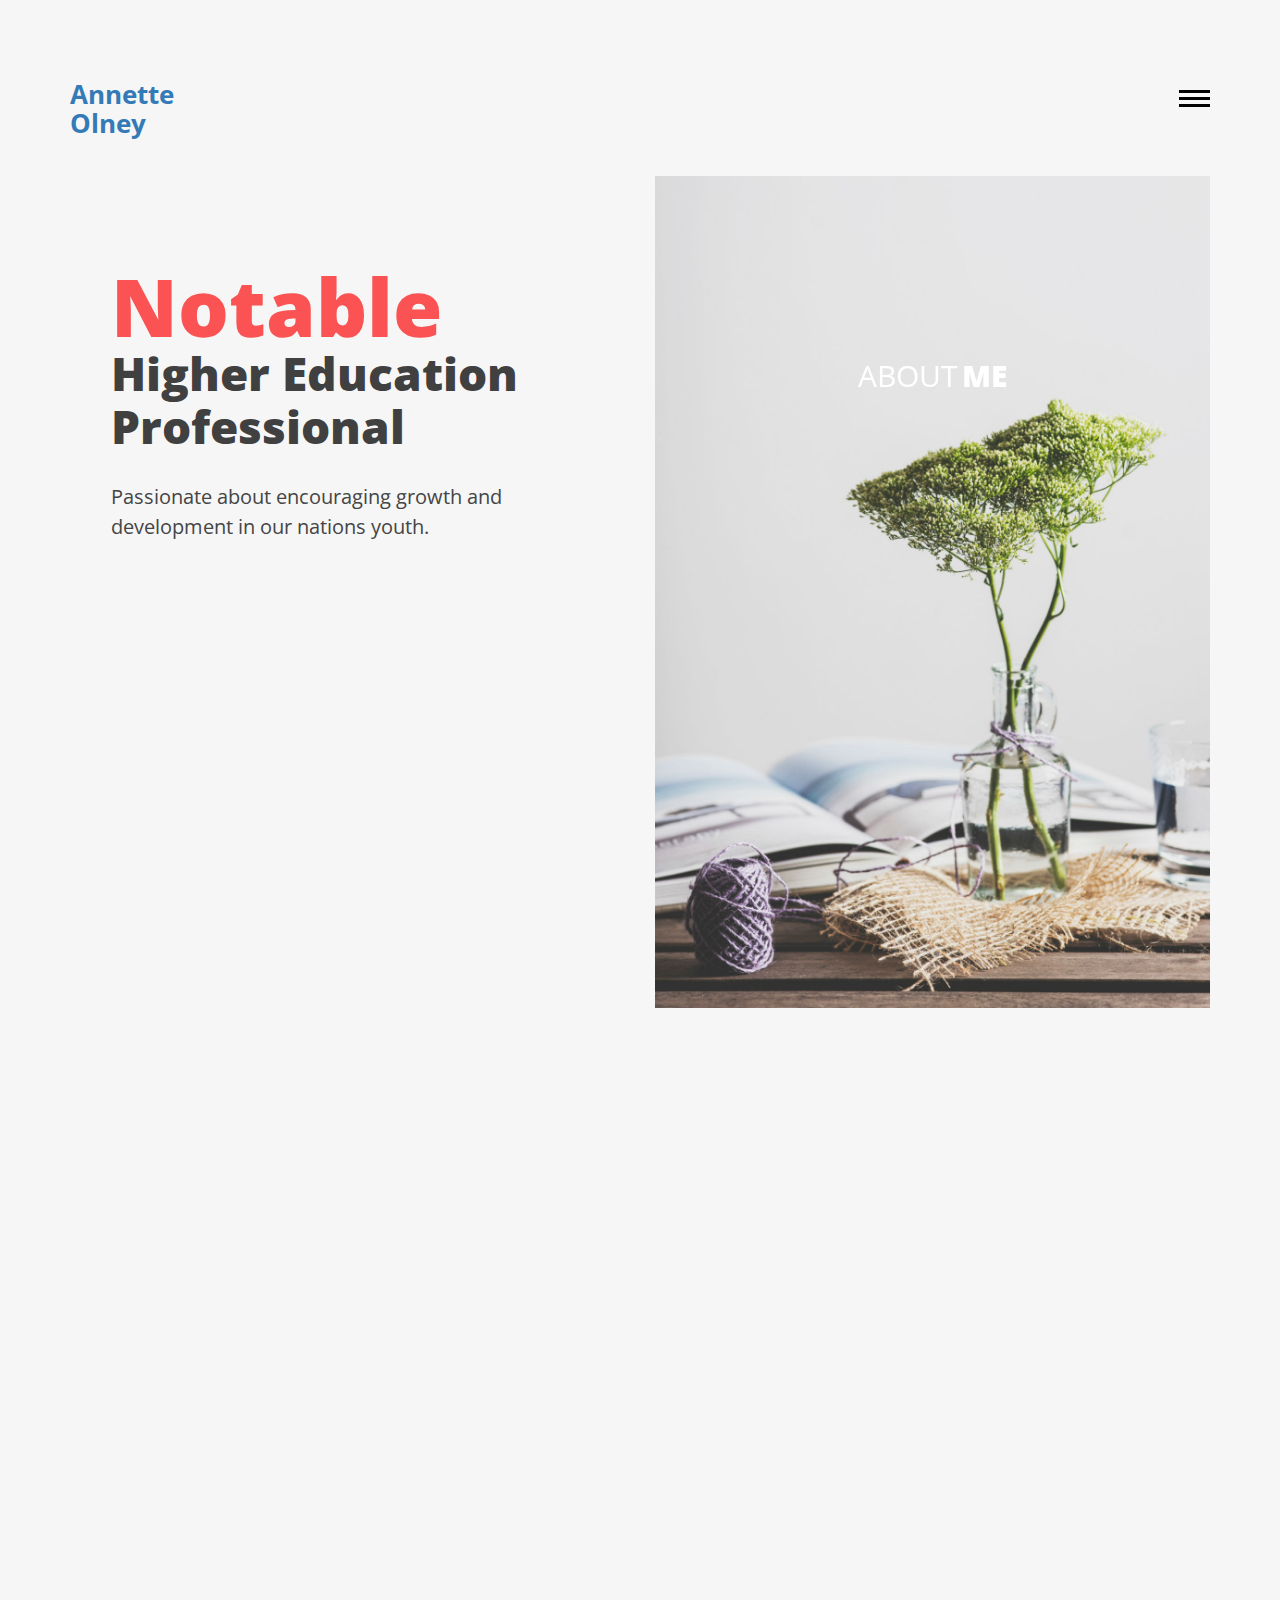
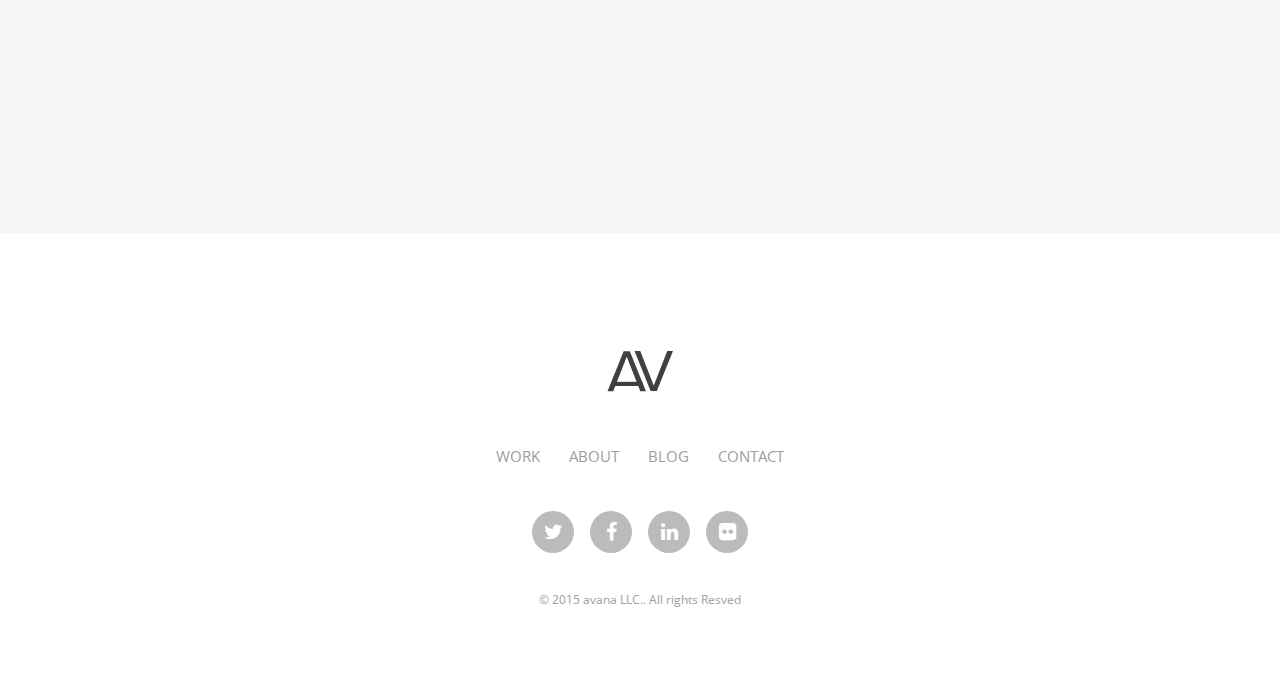
<file: index.html>
<!DOCTYPE HTML>

 <html>

    <head>

    	<meta name="viewport" content="width=device-width, initial-scale=1, maximum-scale=1" />

        <meta charset="utf-8">

        <!-- Description, Keywords and Author -->

        <meta name="description" content="">

        <meta name="author" content="">



        <title>Annette Olney</title>

		<link rel="shortcut icon" href="images/favicon.ico" type="image/x-icon">



        <!-- style -->

        <link href="css/style.css" rel="stylesheet" type="text/css">
        <link href="https://fonts.googleapis.com/css?family=Bungee+Hairline" rel="stylesheet">
        <!-- style -->

        <!-- bootstrap -->

        <link href="css/bootstrap.min.css" rel="stylesheet" type="text/css">

        <!-- responsive -->

        <link href="css/responsive.css" rel="stylesheet" type="text/css">

        <!-- font-awesome -->

        <link href="css/font-awesome.min.css" rel="stylesheet" type="text/css">

        <!-- font-awesome -->

        <link href="css/effects/set2.css" rel="stylesheet" type="text/css">

        <link href="css/effects/normalize.css" rel="stylesheet" type="text/css">

        <link href="css/effects/component.css"  rel="stylesheet" type="text/css" >

	</head>



    <body>



    	<!-- header -->

        	<header role="header">

            	<div class="container">

                	<!-- logo -->

                    	<h1 id="logo">

                        	<a href="index.html" title="Annette Olney">Annette Olney</a>

                        </h1>

                    <!-- logo -->

                    <!-- nav -->

                    <nav role="header-nav" class="navy">

                        <ul>

                            <li class="nav-active"><a href="index.html" title="Work">Work</a></li>

                            <li><a href="about.html" title="About">About</a></li>

                            <li><a href="blog.html" title="Blog">Blog</a></li>

                            <li><a href="contact.html" title="Contact">Contact</a></li>

                        </ul>

                    </nav>

                    <!-- nav -->

                </div>

            </header>

        <!-- header -->

        <!-- main -->

        <main role="main-home-wrapper" class="container">



            <div class="row">



            	<section class="col-xs-12 col-sm-6 col-md-6 col-lg-6 ">

                	<article role="pge-title-content">

                    	<header>

                        	<h2><span>Notable</span> Higher Education Professional </h2>

                        </header>

                        <p>Passionate about encouraging growth and development in our nations youth.</p>

                    </article>

                </section>



                <section class="col-xs-12 col-sm-6 col-md-6 col-lg-6 grid">

                	<figure class="effect-oscar">

                    	<img src="images/home-images/about.jpg" alt="" class="img-responsive"/>

                        <figcaption>

                        	<h2>About<span> Me</span></h2>

							<p>My Mission ...</p>

							<a href="about.html">View more</a>

                        </figcaption>

                    </figure>

                </section>



                <div class="clearfix"></div>



                <section class="col-xs-12 col-sm-6 col-md-6 col-lg-6 grid">

                	<ul class="grid-lod effect-2" id="grid">

                    	<li>

                        	<figure class="effect-oscar">

                            <img src="images/home-images/mesaarm.png" alt="" class="img-responsive"/>

                            <figcaption>



                                    <h2>MESA <span>Competition</span></h2>

                                    <p>Project for Thonik, design studio based in Amsterdam</p>

                                    <a href="works-details.html">View more</a>



                            </figcaption>

                        </figure>

                        </li>



                        <li>

                        	<figure class="effect-oscar">

                            <img src="images/home-images/image-4.jpg" alt="" class="img-responsive"/>

                            <figcaption>

                                <h2>A Brand <span>new Agency</span></h2>

                                <p>Over 40,000 customers use our themes to power their</p>

                                <a href="works-details.html">View more</a>

                            </figcaption>

                        </figure>

                        </li>

                        <li>

                        	<figure class="effect-oscar">

                            <img src="images/home-images/image-2.jpg" alt="" class="img-responsive"/>

                             <figcaption>

                                <h2>Studio Thonik <span>Exhibition</span></h2>

                                    <p>Project for Thonik, design studio based in Amsterdam</p>

                                <a href="works-details.html">View more</a>

                            </figcaption>

                        </figure>

                        </li>

                        <li>

                        	<figure class="effect-oscar">

                            <img src="images/home-images/image-4.jpg" alt="" class="img-responsive"/>

                             <figcaption>

                                <h2>A Brand <span>new Agency</span></h2>

                                <p>Over 40,000 customers use our themes to power their</p>

                                <a href="works-details.html">View more</a>

                            </figcaption>

                        </figure>

                        </li>

                        <li>

                        	<figure class="effect-oscar">

                            <img src="images/home-images/image-2.jpg" alt="" class="img-responsive"/>

                             <figcaption>

                                <h2>Studio Thonik <span>Exhibition</span></h2>

                                    <p>Project for Thonik, design studio based in Amsterdam</p>

                                <a href="works-details.html">View more</a>

                            </figcaption>

                        </figure>

                        </li>

                        <li>

                        	<figure class="effect-oscar">

                            <img src="images/home-images/image-4.jpg" alt="" class="img-responsive"/>

                             <figcaption>

                                <h2>A Brand <span>new Agency</span></h2>

                                <p>Over 40,000 customers use our themes to power their</p>

                                <a href="works-details.html">View more</a>

                            </figcaption>

                        </figure>

                        </li>

                        <li>

                        	<figure class="effect-oscar">

                            <img src="images/home-images/image-2.jpg" alt="" class="img-responsive"/>

                             <figcaption>

                                <h2>Studio Thonik <span>Exhibition</span></h2>

                                    <p>Project for Thonik, design studio based in Amsterdam</p>

                                <a href="works-details.html">View more</a>

                            </figcaption>

                        </figure>

                        </li>

                        <li>

                        	<figure class="effect-oscar">

                            <img src="images/home-images/image-4.jpg" alt="" class="img-responsive"/>

                             <figcaption>

                                <h2>A Brand <span>new Agency</span></h2>

                                <p>Over 40,000 customers use our themes to power their</p>

                                <a href="works-details.html">View more</a>

                            </figcaption>

                        </figure>

                        </li>

                    </ul>

                </section>



                <section class="col-xs-12 col-sm-6 col-md-6 col-lg-6 grid">

                	<ul class="grid-lod effect-2" id="grid">

                    	<li>

                        	<figure class="effect-oscar">

                            <img src="images/home-images/image-3.jpg" alt="" class="img-responsive"/>

                             <figcaption>

                                <h2>Anatome Milano <span>Galleria</span></h2>

                                <p>Galerie Anatome based in Paris</p>

                                <a href="works-details.html">View more</a>

                            </figcaption>

                        </figure>

                        </li>

                        <li>

                        	<figure class="effect-oscar">

                            <img src="images/home-images/image-5.jpg" alt="" class="img-responsive"/>

                             <figcaption>

                                <h2>A Brand <span>new Agency</span></h2>

                                <p>Over 40,000 customers use our themes to power their</p>

                                <a href="works-details.html">View more</a>

                            </figcaption>

                        </figure>

                        </li>

                        <li>

                        	<figure class="effect-oscar">

                            <img src="images/home-images/image-3.jpg" alt="" class="img-responsive"/>

                             <figcaption>

                                <h2>Anatome Milano <span>Galleria</span></h2>

                                <p>Galerie Anatome based in Paris</p>

                                <a href="works-details.html">View more</a>

                            </figcaption>

                        </figure>

                        </li>

                        <li>

                        	<figure class="effect-oscar">

                            <img src="images/home-images/image-5.jpg" alt="" class="img-responsive"/>

                             <figcaption>

                                <h2>A Brand <span>new Agency</span></h2>

                                <p>Over 40,000 customers use our themes to power their</p>

                                <a href="works-details.html">View more</a>

                            </figcaption>

                        </figure>

                        </li>

                        <li>

                        	<figure class="effect-oscar">

                            <img src="images/home-images/image-3.jpg" alt="" class="img-responsive"/>

                             <figcaption>

                               <h2>Anatome Milano <span>Galleria</span></h2>

                                <p>Galerie Anatome based in Paris</p>

                                <a href="works-details.html">View more</a>

                            </figcaption>

                        </figure>

                        </li>

                        <li>

                             <figure class="effect-oscar">

                                <img src="images/home-images/image-5.jpg" alt="" class="img-responsive"/>

                                 <figcaption>

                                <h2>A Brand <span>new Agency</span></h2>

                                <p>Over 40,000 customers use our themes to power their</p>

                                <a href="works-details.html">View more</a>

                            </figcaption>

                            </figure>

                        </li>

                        <li>

                       	 	<figure class="effect-oscar">

                            <img src="images/home-images/image-3.jpg" alt="" class="img-responsive"/>

                             <figcaption>

                                <h2>Anatome Milano <span>Galleria</span></h2>

                                <p>Galerie Anatome based in Paris</p>

                                <a href="works-details.html">View more</a>

                            </figcaption>

                        </figure>

                        </li>

                        <li>

                        	<figure class="effect-oscar">

                            <img src="images/home-images/image-5.jpg" alt="" class="img-responsive"/>

                             <figcaption>

                                <h2>A Brand <span>new Agency</span></h2>

                                <p>Over 40,000 customers use our themes to power their</p>

                                <a href="works-details.html">View more</a>

                            </figcaption>

                        </figure>

                        </li>

                    </ul>

                </section>

                <div class="clearfix"></div>

            </div>

        </main>

    	<!-- main -->

        <!-- footer -->

        <footer role="footer">

            <!-- logo -->

                <h1>

                    <a href="index.html" title="avana LLC"><img src="images/logo.png" title="avana LLC" alt="avana LLC"/></a>

                </h1>

            <!-- logo -->

            <!-- nav -->

            <nav role="footer-nav">

            	<ul>

                	<li><a href="index.html" title="Work">Work</a></li>

                    <li><a href="about.html" title="About">About</a></li>

                    <li><a href="blog.html" title="Blog">Blog</a></li>

                    <li><a href="contact.html" title="Contact">Contact</a></li>

                </ul>

            </nav>

            <!-- nav -->

            <ul role="social-icons">

            	<li><a href="#"><i class="fa fa-twitter" aria-hidden="true"></i></a></li>

                <li><a href="#"><i class="fa fa-facebook" aria-hidden="true"></i></a></li>

                <li><a href="#"><i class="fa fa-linkedin" aria-hidden="true"></i></a></li>

                <li><a href="#"><i class="fa fa-flickr" aria-hidden="true"></i></a></li>

            </ul>

            <p class="copy-right">&copy; 2015  avana LLC.. All rights Resved</p>

        </footer>

        <!-- footer -->



        <!-- jQuery (necessary for Bootstrap's JavaScript plugins) -->

        <script src="js/jquery.min.js" type="text/javascript"></script>

        <!-- custom -->

		<script src="js/nav.js" type="text/javascript"></script>

        <script src="js/custom.js" type="text/javascript"></script>

        <!-- Include all compiled plugins (below), or include individual files as needed -->

        <script src="js/bootstrap.min.js" type="text/javascript"></script>

        <script src="js/effects/masonry.pkgd.min.js"  type="text/javascript"></script>

		<script src="js/effects/imagesloaded.js"  type="text/javascript"></script>

		<script src="js/effects/classie.js"  type="text/javascript"></script>

		<script src="js/effects/AnimOnScroll.js"  type="text/javascript"></script>

        <script src="js/effects/modernizr.custom.js"></script>

        <!-- jquery.countdown -->

        <script src="js/html5shiv.js" type="text/javascript"></script>

    </body>

</html>
</file>
<file: css/style.css>
/*

	Theme Name: avana LLC

	Template URI: 

	Description: 

	Author:

	Author URI: 

	License: 

	License URI:

	Version: 1.0

	

	1. Body style

	2. Header

	3. Main

	4. Footer

	5. About

	

*/

@import url(https://fonts.googleapis.com/css?family=Open+Sans:400,300,300italic,400italic,600,600italic,700,700italic,800,800italic);

html {

	-ms-text-size-adjust: 100%;

	-webkit-text-size-adjust: 100%;

}

*, *:before, *:after {

	-webkit-box-sizing: border-box;

	-moz-box-sizing: border-box;

	box-sizing: border-box;

}

input, textarea {

	-webkit-appearance: none;

	-webkit-border-radius: 0;

}

button, html input[type="button"],/* 1 */ input[type="reset"], input[type="submit"] {

	-webkit-appearance: button;

	cursor: pointer;

 *overflow:visible;

}

body, img,.commentys-form input[type="text"],.commentys-form input[type="email"],.commentys-form input[type="url"],.commentys-form textarea {

	transition: all .2s linear;

	-o-transition: all .2s linear;

	-moz-transition: all .2s linear;

	-webkit-transition: all .2s linear;

}

html, body, div, span, object, iframe, h1, h2, h3, h4, h5, h6, p, blockquote, pre, abbr, address, cite, code, del, dfn, em, img, ins, kbd, q, samp, small, strong, sub, sup, var, b, i, dl, dt, dd, ol, ul, li, fieldset, form, label, legend, table, caption, tbody, tfoot, thead, tr, th, td, article, aside, canvas, details, figcaption, figure, footer, header, hgroup, menu, nav, section, summary, time, mark, audio, video, input, main {

	-webkit-box-sizing: border-box;

	-moz-box-sizing: border-box;

	box-sizing: border-box;

	margin: 0;

	padding: 0;

	vertical-align: baseline;

	border: 0;

	outline: 0;

}

article, aside, details, figcaption, figure, footer, header, hgroup, menu, nav, section, img, main {

	display: block

}

audio, canvas, video {

	display: inline-block;

 *display:inline;

 *zoom:1

}

blockquote:before, blockquote:after, q:before, q:after {

	content: '';

	content: none;

}

.clear {

	clear: both;

	line-height: 0;

	height: 0;

}

a {

	text-decoration: none;

	outline: none;

	color: #010101;

	transition-delay: 0s;

	transition-duration: 0.6s;

	transition-property: all;

	transition-timing-function: ease;

}

a:focus, img:focus, button:focus, .btn:focus {outline: none;}

::-moz-selection {background-color:#fb5353;color:#fff;text-shadow:none;}

::selection {background-color: #fb5353;color: #fff;text-shadow: none;}

@font-face {font-family: 'Open Sans', sans-serif;}

/*===== Header ===*/

header[role="header"]{ padding-top:80px; padding-bottom:39px}

header[role="header"] h1{ padding:0; margin:0}

header[role="header"] h1 > a{ max-width:66px; display:block; float:left}

header[role="header"] nav{ padding-top:10px;transition-delay: 0s;

transition-duration: 0.6s;transition-property: all;transition-timing-function: ease;}

header[role="header"] nav ul{ display:none; position: fixed; z-index:60; text-align:center; width:100%; height:100%; top:0; left:0; right:0; background-color:rgba(255,255,255,0.8); padding:0; margin:0; padding-top:199px;}

header[role="header"] nav ul > li{ font-weight:800; font-size:42px; display:block}

header[role="header"] nav ul > li > a{ display:block; line-height:72px; color:#404040}

header[role="header"] nav ul > li:hover a,header[role="header"] nav ul > li.nav-active a{ text-decoration:none; color:#fb5353}

header[role="header"] nav #menu-button {width: 31px;font-size: 0;float: right;height: 19px;position: relative; z-index:70;

-webkit-transform: rotate(0deg);-moz-transform: rotate(0deg);-o-transform: rotate(0deg);transform: rotate(0deg);-webkit-transition: .5s ease-in-out;-moz-transition: .5s ease-in-out;-o-transition: .5s ease-in-out;transition: .5s ease-in-out;cursor: pointer;}

header[role="header"] nav #menu-button span {display: block;position: absolute;z-index: 60;height: 3px;

width: 100%;background: #111111;opacity: 1;left: 0;

-webkit-transform: rotate(0deg);-moz-transform: rotate(0deg);-o-transform: rotate(0deg);

transform: rotate(0deg);-webkit-transition: .25s ease-in-out;-moz-transition: .25s ease-in-out;-o-transition: .25s ease-in-out;transition: .25s ease-in-out;}

header[role="header"] nav #menu-button span {background: #010101;}

header[role="header"] nav #menu-button span:nth-child(1) {top:0px;}

header[role="header"] nav #menu-button span:nth-child(2) {top:7px;}

header[role="header"] nav #menu-button span:nth-child(3) {top:14px;}

header[role="header"] nav #menu-button.open span:nth-child(1) {top: 10px;

-webkit-transform: rotate(135deg);-moz-transform: rotate(135deg);-o-transform: rotate(135deg);transform: rotate(135deg);}

header[role="header"] nav #menu-button.open span:nth-child(2) {opacity: 0;left: -60px;}

header[role="header"] nav #menu-button.open span:nth-child(3) {top: 10px;

-webkit-transform: rotate(-135deg);-moz-transform: rotate(-135deg);-o-transform: rotate(-135deg);transform: rotate(-135deg);}

/*===== main ===*/

main[role="main-home-wrapper"],main[role="main-inner-wrapper"] { padding-bottom:90px}

main[role="main-home-wrapper"] article[role="pge-title-content"],main[role="main-inner-wrapper"] article[role="pge-title-content"]{ padding-left:41px}

main[role="main-home-wrapper"] article[role="pge-title-content"] header,main[role="main-inner-wrapper"] article[role="pge-title-content"] header{ padding-bottom:19px; padding-top:83px}

main[role="main-home-wrapper"] article[role="pge-title-content"] header h2,main[role="main-inner-wrapper"] article[role="pge-title-content"] header h2{ font-size:46px; line-height:53px; color:#404040; font-weight:800}

main[role="main-home-wrapper"] article[role="pge-title-content"] header h2 span,main[role="main-inner-wrapper"] article[role="pge-title-content"] header h2 span{ display:block; font-size:80px; color:#fb5353; padding-bottom:15px}

main[role="main-home-wrapper"] article[role="pge-title-content"] p,main[role="main-inner-wrapper"] article[role="pge-title-content"] p{ font-size:20px; line-height:30px; color:#454545}

/*===== footer ===*/

footer[role="footer"]{ background-color:#FFF; padding-top:100px; padding-bottom:77px}

footer[role="footer"] > h1 a{ margin:0 auto; display:block; max-width:66px;}

footer[role="footer"] nav{ padding-top:37px; padding-bottom:43px}

footer[role="footer"] nav > ul{ text-align:center; padding:0; margin:0}

footer[role="footer"] nav > ul > li{ display: inline-block; text-transform:uppercase; font-size:15px; margin:0 13px}

footer[role="footer"] nav > ul > li > a{ color:#9d9d9d}

footer[role="footer"] nav > ul > li:hover a{ text-decoration:none; color:#fb5353}

footer[role="footer"] ul[role="social-icons"]{ padding:0; margin:0; text-align:center; padding-bottom:40px;}

footer[role="footer"] ul[role="social-icons"] > li{ display: inline-block; margin:0 6.5px}

footer[role="footer"] ul[role="social-icons"] > li > a{ display:block; width:42px; height:42px; background-color:#bbbbbb; color:#FFF; line-height:42px; font-size:20px; border-radius:100%; text-align:center}

footer[role="footer"] ul[role="social-icons"] > li:hover a{ background-color:#fb5353}

footer[role="footer"] .copy-right{ text-align:center; display:block; font-size:12px; line-height:13px; color:#9c9c9c}

/*===== About ===*/

main[role="main-inner-wrapper"] .about-content{ background-color:#fb5353; padding-top:57px; padding-left:70px; padding-right:67px; padding-bottom:58px}

main[role="main-inner-wrapper"] .about-content p{ font-size:17px; line-height:30px; color:#FFF; padding-bottom:20px}

main[role="main-inner-wrapper"] .thumbnails-pan{ padding-top:30px}

main[role="main-inner-wrapper"] .thumbnails-pan section figure{ background-color:#FFF; position:relative; overflow:hidden; cursor:pointer}

main[role="main-inner-wrapper"] .thumbnails-pan section figure,main[role="main-inner-wrapper"] .thumbnails-pan section figure, img,main[role="main-inner-wrapper"] .thumbnails-pan section figure figcaption,section.blog-content figure,section.blog-content figure img,section.blog-content  article{transition-delay: 0s;transition-duration: 0.6s;transition-property: all;transition-timing-function: ease;}

main[role="main-inner-wrapper"] .thumbnails-pan section figure figcaption{ position:absolute; bottom:-50%; left:0; right:0; background-color:#fb5353; margin:0 69px; text-align:center; color:#FFF; padding-top:16px; padding-bottom:27px}

main[role="main-inner-wrapper"] .thumbnails-pan section figure figcaption h3{ font-size:21px; line-height:22px; font-weight:300}

main[role="main-inner-wrapper"] .thumbnails-pan section figure figcaption h5{ text-transform:uppercase; font-size:13px; line-height:14px; font-weight:bold}

main[role="main-inner-wrapper"] .thumbnails-pan section figure:hover,section.blog-content:hover article{ background-color:#fb5353; color:#FFF}

main[role="main-inner-wrapper"] .thumbnails-pan section figure:hover img,section.blog-content:hover figure img{-webkit-transform: scale3d(1.08,1.08,2);transform: scale3d(1.08,1.08,2); opacity:0.5}

main[role="main-inner-wrapper"] .thumbnails-pan section figure:hover figcaption{ bottom:0;}

/*===== Blog ===*/

article[role="pge-title-content"].blog-header{ padding-bottom:218px}

section.blog-content{ margin-bottom:29px}

section.blog-content figure{ overflow:hidden; position:relative;background-color: rgba(255,255,255,0.4); cursor:pointer}

section.blog-content figure .post-date{ text-align:center; color:#FFF; font-weight:800; font-size:14px; line-height:18px; text-transform:uppercase; display:block; background-color:#fb5353; width:130px; height:130px; position:absolute; left:0; top:0; padding-top:41px; z-index:50}

section.blog-content figure .post-date span{ font-size:50px; line-height:35px; display:block}

section.blog-content  article{ font-size:21px; line-height:30px; color:#FFF;  font-weight:800; color:#343434; padding-left:42px; padding-top:33px; padding-bottom:31px;}

section.blog-content:hover figure img{ opacity:0.5}

/*===== Contact ===*/

article[role="pge-title-content"].contact-header{ padding-bottom:218px}

article[role="pge-title-content"].contact-header p a{ color:#343434; padding-right:34px}

article[role="pge-title-content"].contact-header p a:hover{color:#fb5353; text-decoration:none}

.demo-wrapper {width: 100%;margin: 0 auto;height:499px;}

#surabaya {width: 100%;height: 100%;}

.error_message{ color:#e84d49}

#success_page h3,#success_page p{color:#60ca6f }

.contat-from-wrapper{ padding:0 69px; margin-top:108px}

.contat-from-wrapper input[type="text"],.contat-from-wrapper input[type="email"],.contat-from-wrapper textarea{ width:100%; display:block; outline:none; border-bottom:1px solid #bbbbbb; background-color:inherit; color:#404040; font-size:21px; line-height:23px; padding-bottom:24px}

.contat-from-wrapper input[type="text"]:focus,.contat-from-wrapper input[type="email"]:focus,.contat-from-wrapper textarea:focus{ border-bottom-color:#9f9e9e}

.contat-from-wrapper form ::-webkit-input-placeholder { color:#404040; }

.contat-from-wrapper form ::-moz-placeholder { color:#404040; } /* firefox 19+ */

.contat-from-wrapper form :-ms-input-placeholder { color:#404040; } /* ie */

.contat-from-wrapper form input:-moz-placeholder { color:#404040; }

.contat-from-wrapper textarea{ border-bottom:1px solid #bbbbbb; border-left:none; border-right:none; border-top:none; height:77px; margin-top:56px}

.contat-from-wrapper input[type="submit"]{ display:block; border:none; outline:none; width:200px; line-height:60px; text-transform:uppercase; font-size:21px; color:#FFF; font-weight:800; letter-spacing:2px; background-color:#e84d49; margin:41px auto; margin-bottom:0}

.contat-from-wrapper input[type="submit"]:hover{background-color:#f8524e}

/*== Work Details ==*/

.work-details,.blog-details{ padding:0 69px; margin-top:73px}

.work-details header h2{ color:#343434; font-size:36px; font-weight:800}

.work-details header a{ display:inline-block; color:#fb5353; font-size:18px;font-weight:800;padding-top:3px}

.work-details header a i{ color:#0d0d0d; padding-left:10px}

.work-details header a:hover{ color:#0d0d0d; text-decoration:none}

.work-details header a:hover i{ color:#fb5353}

.work-details p{ font-size:16px; color:#666666; line-height:30px; margin-bottom:20px; font-weight:300}

.work-details p strong{ font-weight:800}

.work-images{ margin-top:46px}

.work-images li{ margin-bottom:50px}

/*== Blog Details ==*/

.bog-header { padding-bottom:62px}

.bog-header h3,.comments-pan h3,.commentys-form h4{ color:#404040;font-weight:800; padding-bottom:24px; display:block}

.bog-header h3 span{ color:#fb5353}

.bog-header h2{ font-size:36px; font-weight:normal}

.blog-details .enter-content{ margin-top:62px}

.blog-details .enter-content p{ font-size:16px; line-height:30px; font-weight:300; margin-bottom:23px}

.comments-pan{border-top:2px solid #dedede; padding-top:15px}

.comments-pan h3{border-bottom:2px solid #dedede; padding-bottom:34px; margin-bottom:52px}

.comments-reply,.reply-pan{ padding:0; margin:0; list-style:none}

.comments-reply li{ display:block; border-bottom:2px solid #dedede; overflow:hidden; padding-bottom:51px; margin-bottom:39px}

.comments-reply li figure{ float:left; width:70px; background-color:#000}

.comments-reply li section{ float:left; padding-left:30px; font-size:16px; line-height:30px; font-weight:300; color:#343434;width: 92%;}

.comments-reply li section .date-pan{ font-size:14px; line-height:18px; padding-bottom:25px}

.comments-reply li section h4{font-weight:800; color:#404040; font-size:21px; margin-bottom:6px; margin-top:0}

.comments-reply li section h4 a{ font-size:16px; color:#fb5353;font-weight:400; display:inline-block; padding-left:20px}

.reply-pan{ clear:both; display:block; margin-left:100px;padding-top:39px }

.reply-pan li{ border-bottom:none;border-top:2px solid #dedede; padding-bottom:0; margin-bottom:0;padding-top:38px;}

.commentys-form h4{ font-size:24px}

.commentys-form form{ margin-top:30px}

.commentys-form input[type="text"],.commentys-form input[type="email"],.commentys-form input[type="url"],.commentys-form textarea{ font-size:21px; line-height:22px; color:#404040; padding-bottom:26px; border-bottom:2px solid #bbbbbb; width:100%; display:block; border-left:none; border-right:none; border-top:none; background-color:transparent; outline:none}

.commentys-form textarea{ margin-top:57px}

.commentys-form input[type="text"]:focus,.commentys-form input[type="email"]:focus,.commentys-form input[type="url"]:focus,.commentys-form textarea:focus{ border-bottom-color:#000}

.commentys-form input[type="button"]{ padding:0 36px; text-transform:uppercase; display:inline-block; font-size:21px; line-height:60px; color:#FFF; font-weight: bold; text-align:center; border:none; outline:none; background-color:#fb5353; margin-top:50px}

.commentys-form input[type="button"]:hover{ background-color:#ff5c5c}
</file>
<file: css/responsive.css>
/* md */
@media (min-width: 992px) and (max-width: 1199px) {
	.comments-reply li section{ width:88%}
}
/* sm */
@media (min-width: 768px) and (max-width: 991px) {
	header[role="header"]{ padding:8% 0;}
	header[role="header"] nav ul{ padding-top:10%}
	main[role="main-home-wrapper"] article[role="pge-title-content"],main[role="main-inner-wrapper"] article[role="pge-title-content"]{ padding-left:0}
	main[role="main-home-wrapper"] article[role="pge-title-content"] header,main[role="main-inner-wrapper"] article[role="pge-title-content"] header{ padding-top:0}
	main[role="main-home-wrapper"] article[role="pge-title-content"] header h2,main[role="main-inner-wrapper"] article[role="pge-title-content"] header h2{ font-size:34px}
	main[role="main-home-wrapper"] article p br{ display:none}
	footer[role="footer"]{ padding:30px 0}
	footer[role="footer"] nav{ padding:15px 0}
	main[role="main-inner-wrapper"] .about-content{ padding:5%}
	main[role="main-inner-wrapper"] .thumbnails-pan section figure figcaption{ margin:0 10%}
	section.blog-content figure .post-date{ padding-top:20px; height:100px; width:100px}
	article.contact-header[role="pge-title-content"] p a{padding-right:10px}
	.contat-from-wrapper{ margin-top:10px; padding:0 15px}
	.grid-lod li{ width:100% !important; position:static !important; display:inline-block}
	.grid-lod li img{ width:100%}
	.work-details,.blog-details{ padding:0; margin-top:0}
	.comments-reply li section{ width:88%}
}
/* xs */
@media (max-width: 767px) {
	header[role="header"]{ padding:8% 0;}
	header[role="header"] nav ul{ padding-top:10%}
	header[role="header"] nav ul > li{ font-size:30px}
	header[role="header"] nav ul > li > a{ line-height:55px}
	main[role="main-home-wrapper"] article[role="pge-title-content"],main[role="main-inner-wrapper"] article[role="pge-title-content"]{ padding-left:0}
	main[role="main-home-wrapper"] article[role="pge-title-content"] header,main[role="main-inner-wrapper"] article[role="pge-title-content"] header{ padding-top:10px}
	main[role="main-home-wrapper"] article[role="pge-title-content"] header h2,main[role="main-inner-wrapper"] article[role="pge-title-content"] header h2{ font-size:47px}
	main[role="main-home-wrapper"] article[role="pge-title-content"] header h2 span, main[role="main-inner-wrapper"] article[role="pge-title-content"] header h2 span{ font-size:60px;}
	main[role="main-home-wrapper"] article{ padding-bottom:30px}
	main[role="main-home-wrapper"] article p br{ display:none}
	footer[role="footer"]{ padding:40px 0}
	footer[role="footer"] nav{ padding:15px 0}
	main[role="main-inner-wrapper"] .about-content{ padding:5%}
	main[role="main-inner-wrapper"] .thumbnails-pan section figure{ margin-bottom:20px}
	article[role="pge-title-content"].blog-header,article[role="pge-title-content"].contact-header{ padding-bottom:30px}
	section.blog-content figure .post-date{ padding-top:20px; height:100px; width:100px}
	section.blog-content article{ padding:2% 5%; font-size:18px; line-height:24px;font-family: 'proxima_nova_cn_rgregular';}
	article.contact-header[role="pge-title-content"] p a{ font-size:18px; padding-right:10px}
	.contat-from-wrapper{ margin-top:10px; padding:0 15px}
	.contat-from-wrapper input[type="text"], .contat-from-wrapper input[type="email"]{ margin-bottom:20px}
	.contat-from-wrapper textarea{ margin-top:0}
	.work-details,.blog-details{ padding:0; margin-top:0}
	.work-images{ margin-top:0}
	.work-images li{ margin-bottom:0; width:100%}
	.work-images li figcaption h2{ font-size:18px;}
	.grid-lod li{ width:100% !important; position:static !important}
	.bog-header h3, .comments-pan h3, .commentys-form h4{ padding-bottom:0}
	.bog-header h2{ font-size:18px; line-height:26px}
	.bog-header{ padding-bottom:20px}
	.blog-details .enter-content{ margin-top:10px}
	.blog-details .enter-content p,.comments-reply li section{ font-size:14px; line-height:26px}
	.comments-pan h3{ padding-bottom:20px; margin-top:0}
	.comments-reply li section{ float:none; width:auto; padding-left:0}
	.comments-reply li figure{ margin-right:20px}
	.reply-pan{ margin-left:20px}
	.commentys-form input[type="text"], .commentys-form input[type="email"], .commentys-form input[type="url"], .commentys-form textarea{ margin-bottom:20px}
	.commentys-form textarea{ margin-top:0; margin-bottom:0}
	
}
</file>
<file: css/effects/set2.css>
.grid {

	position: relative;

	list-style: none; overflow:hidden; 

	text-align: center;

}



/* Common style */

.grid figure {

	position: relative;margin-bottom:31px;

	overflow: hidden;

	min-width: 100%;

	max-width: 100%;

	width:100%;

	height: 100%; min-height:100%;

	background: #3085a3;

	text-align: center;

	cursor: pointer;

}



.grid figure img {

	position: relative;

	display: block;

	min-height: 100%;

	max-width: 100%;

	opacity: 0.8;

}



.grid figure figcaption {

	padding:0;

	color: #fff;

	text-transform: uppercase;

	font-size: 1.25em;

	-webkit-backface-visibility: hidden;

	backface-visibility: hidden;

	line-height:100%;

}

.grid figure figcaption header a{}

.grid figure figcaption::before,

.grid figure figcaption::after {

	pointer-events: none;

}



.grid figure figcaption,

.grid figure figcaption > a {

	position: absolute;

	top: 0;

	left: 0;

	width: 100%;

	height: 100%;

}



/* Anchor will cover the whole item by default */

/* For some effects it will show as a button */

.grid figure figcaption > a {

	z-index: 1000;

	text-indent: 200%;

	white-space: nowrap;

	font-size: 0;

	opacity: 0;

}



.grid figure h2 {

	word-spacing: -0.15em;

	font-weight:400; color:#FFF;

}



.grid figure h2 span {

	font-weight: 800;

}



.grid figure h2,

.grid figure p {

	margin: 0;

}



.grid figure p {

	letter-spacing: 1px;

	font-size:16px; line-height:22px;

}





/* Individual effects */




/*---------------*/

/***** Oscar *****/

/*---------------*/



figure.effect-oscar {

	/*background: -webkit-linear-gradient(45deg, #22682a 0%, #9b4a1b 40%, #3a342a 100%);

	background: linear-gradient(45deg, #22682a 0%,#9b4a1b 40%,#3a342a 100%);*/

	background-color:#fb5353;

}



figure.effect-oscar img {

	opacity: 1;

	-webkit-transition: opacity 0.35s;

	transition: opacity 0.35s;

}



figure.effect-oscar figcaption {

	padding: 4em;

	background-color: rgba(58,52,42,0);

	-webkit-transition: background-color 0.35s;

	transition: background-color 0.35s;

}



figure.effect-oscar figcaption::before {

	position: absolute;

	top: 30px;

	right: 30px;

	bottom: 30px;

	left: 30px;

	border: 1px solid #fff;

	content: '';

}



figure.effect-oscar h2 {

font-weight:400;	margin: 20% 0 10px 0;

	-webkit-transition: -webkit-transform 0.35s;

	transition: transform 0.35s;

	-webkit-transform: translate3d(0,100%,0);

	transform: translate3d(0,100%,0);

}

figure.effect-oscar h2 span{

	font-weight:800

}

figure.effect-oscar figcaption::before,

figure.effect-oscar p {

	font-weight:400;

	opacity: 0;

	-webkit-transition: opacity 0.35s, -webkit-transform 0.35s;

	transition: opacity 0.35s, transform 0.35s;

	-webkit-transform: scale(0);

	transform: scale(0);

}



figure.effect-oscar:hover h2 {

	-webkit-transform: translate3d(0,0,0);

	transform: translate3d(0,0,0);

}



figure.effect-oscar:hover figcaption::before,

figure.effect-oscar:hover p {

	opacity: 1;

	-webkit-transform: scale(1);

	transform: scale(1);

}



figure.effect-oscar:hover figcaption {

	background-color: rgba(58,52,42,0);

}



figure.effect-oscar:hover img {

	opacity: 0.4;

}



@media screen and (max-width: 50em) {

	.content {

		padding: 0 10px;

		text-align: center;

	}

	.grid figure {

		display: inline-block;

		float: none;

		margin: 10px auto;

		width: 100%;

	}

}

@media (min-width: 768px) and (max-width: 991px) {

	figure.effect-oscar figcaption::before{ left:10px; right:10px; top:10px; bottom:10px;}

	figure.effect-oscar figcaption{ padding:0em}

	figure.effect-oscar h2{ font-size:20px;}

	figure.effect-oscar p{ font-size:13px;  padding:2%; display:block; width:90%; margin:0 auto;}

}



@media (max-width: 767px) {

	figure.effect-oscar figcaption::before{ left:10px; right:10px; top:10px; bottom:10px;}

	figure.effect-oscar figcaption{ padding:0em}

	figure.effect-oscar h2{ font-size:15px;}

	figure.effect-oscar p{ font-size:13px;  padding:2%; display:block; width:90%; margin:0 auto;}

}
</file>
<file: css/effects/component.css>
.grid-lod {
	/*max-width: 69em;
	list-style: none;
	margin: 30px auto;
	padding: 0;*/
}

.grid-lod li {
	display: block;
/*	float: left;
	padding: 7px;
	width: 33%;*/
	opacity: 0;
}

.grid-lod li.shown,
.no-js .grid-lod li,
.no-cssanimations .grid-lod li {
	opacity: 1;
}

.grid-lod li a,
.grid-lod li img {
	outline: none;
	border: none;
	display: block;
	max-width: 100%;
}

/* Effect 1: opacity */
.grid-lod.effect-1 li.animate {
	-webkit-animation: fadeIn 0.65s ease forwards;
	animation: fadeIn 0.65s ease forwards;
}

@-webkit-keyframes fadeIn {
	0% { }
	100% { opacity: 1; }
}

@keyframes fadeIn {
	0% { }
	100% { opacity: 1; }
}

/* Effect 2: Move Up */
.grid-lod.effect-2 li.animate {
	-webkit-transform: translateY(200px);
	transform: translateY(200px);
	-webkit-animation: moveUp 0.65s ease forwards;
	animation: moveUp 0.65s ease forwards;
}

@-webkit-keyframes moveUp {
	0% { }
	100% { -webkit-transform: translateY(0); opacity: 1; }
}

@keyframes moveUp {
	0% { }
	100% { -webkit-transform: translateY(0); transform: translateY(0); opacity: 1; }
}

/* Effect 3: Scale up */
.grid-lod.effect-3 li.animate {
	-webkit-transform: scale(0.6);
	transform: scale(0.6);
	-webkit-animation: scaleUp 0.65s ease-in-out forwards;
	animation: scaleUp 0.65s ease-in-out forwards;
}

@-webkit-keyframes scaleUp {
	0% { }
	100% { -webkit-transform: scale(1); opacity: 1; }
}

@keyframes scaleUp {
	0% { }
	100% { -webkit-transform: scale(1); transform: scale(1); opacity: 1; }
}

/* Effect 4: fall perspective */
.grid-lod.effect-4 {
	-webkit-perspective: 1300px;
	perspective: 1300px;
}

.grid-lod.effect-4 li.animate {
	-webkit-transform-style: preserve-3d;
	transform-style: preserve-3d;
	-webkit-transform: translateZ(400px) translateY(300px) rotateX(-90deg);
	transform: translateZ(400px) translateY(300px) rotateX(-90deg);
	-webkit-animation: fallPerspective .8s ease-in-out forwards;
	animation: fallPerspective .8s ease-in-out forwards;
}

@-webkit-keyframes fallPerspective {
	0% { }
	100% { -webkit-transform: translateZ(0px) translateY(0px) rotateX(0deg); opacity: 1; }
}

@keyframes fallPerspective {
	0% { }
	100% { -webkit-transform: translateZ(0px) translateY(0px) rotateX(0deg); transform: translateZ(0px) translateY(0px) rotateX(0deg); opacity: 1; }
}

/* Effect 5: fly (based on http://lab.hakim.se/scroll-effects/ by @hakimel) */
.grid-lod.effect-5 {
	-webkit-perspective: 1300px;
	perspective: 1300px;
}

.grid-lod.effect-5 li.animate {
	-webkit-transform-style: preserve-3d;
	transform-style: preserve-3d;
	-webkit-transform-origin: 50% 50% -300px;
	transform-origin: 50% 50% -300px;
	-webkit-transform: rotateX(-180deg);
	transform: rotateX(-180deg);
	-webkit-animation: fly .8s ease-in-out forwards;
	animation: fly .8s ease-in-out forwards;
}

@-webkit-keyframes fly {
	0% { }
	100% { -webkit-transform: rotateX(0deg); opacity: 1; }
}

@keyframes fly {
	0% { }
	100% { -webkit-transform: rotateX(0deg); transform: rotateX(0deg); opacity: 1; }
}

/* Effect 6: flip (based on http://lab.hakim.se/scroll-effects/ by @hakimel) */
.grid-lod.effect-6 {
	-webkit-perspective: 1300px;
	perspective: 1300px;
}

.grid-lod.effect-6 li.animate {
	-webkit-transform-style: preserve-3d;
	transform-style: preserve-3d;
	-webkit-transform-origin: 0% 0%;
	transform-origin: 0% 0%;
	-webkit-transform: rotateX(-80deg);
	transform: rotateX(-80deg);
	-webkit-animation: flip .8s ease-in-out forwards;
	animation: flip .8s ease-in-out forwards;
}

@-webkit-keyframes flip {
	0% { }
	100% { -webkit-transform: rotateX(0deg); opacity: 1; }
}

@keyframes flip {
	0% { }
	100% { -webkit-transform: rotateX(0deg); transform: rotateX(0deg); opacity: 1; }
}

/* Effect 7: helix (based on http://lab.hakim.se/scroll-effects/ by @hakimel) */
.grid-lod.effect-7 {
	-webkit-perspective: 1300px;
	perspective: 1300px;
}

.grid-lod.effect-7 li.animate {
	-webkit-transform-style: preserve-3d;
	transform-style: preserve-3d;
	-webkit-transform: rotateY(-180deg);
	transform: rotateY(-180deg);
	-webkit-animation: helix .8s ease-in-out forwards;
	animation: helix .8s ease-in-out forwards;
}

@-webkit-keyframes helix {
	0% { }
	100% { -webkit-transform: rotateY(0deg); opacity: 1; }
}

@keyframes helix {
	0% { }
	100% { -webkit-transform: rotateY(0deg); transform: rotateY(0deg); opacity: 1; }
}

/* Effect 8:  */
.grid-lod.effect-8 {
	-webkit-perspective: 1300px;
	perspective: 1300px;
}

.grid-lod.effect-8 li.animate {
	-webkit-transform-style: preserve-3d;
	transform-style: preserve-3d;
	-webkit-transform: scale(0.4);
	transform: scale(0.4);
	-webkit-animation: popUp .8s ease-in forwards;
	animation: popUp .8s ease-in forwards;
}

@-webkit-keyframes popUp {
	0% { }
	70% { -webkit-transform: scale(1.1); opacity: .8; -webkit-animation-timing-function: ease-out; }
	100% { -webkit-transform: scale(1); opacity: 1; }
}

@keyframes popUp {
	0% { }
	70% { -webkit-transform: scale(1.1); transform: scale(1.1); opacity: .8; -webkit-animation-timing-function: ease-out; animation-timing-function: ease-out; }
	100% { -webkit-transform: scale(1); transform: scale(1); opacity: 1; }
}

@media screen and (max-width: 900px) {
	.grid-lod li {
		width: 50%;
	}
}

@media screen and (max-width: 400px) {
	.grid-lod li {
		width: 100%;
	}
}
</file>
